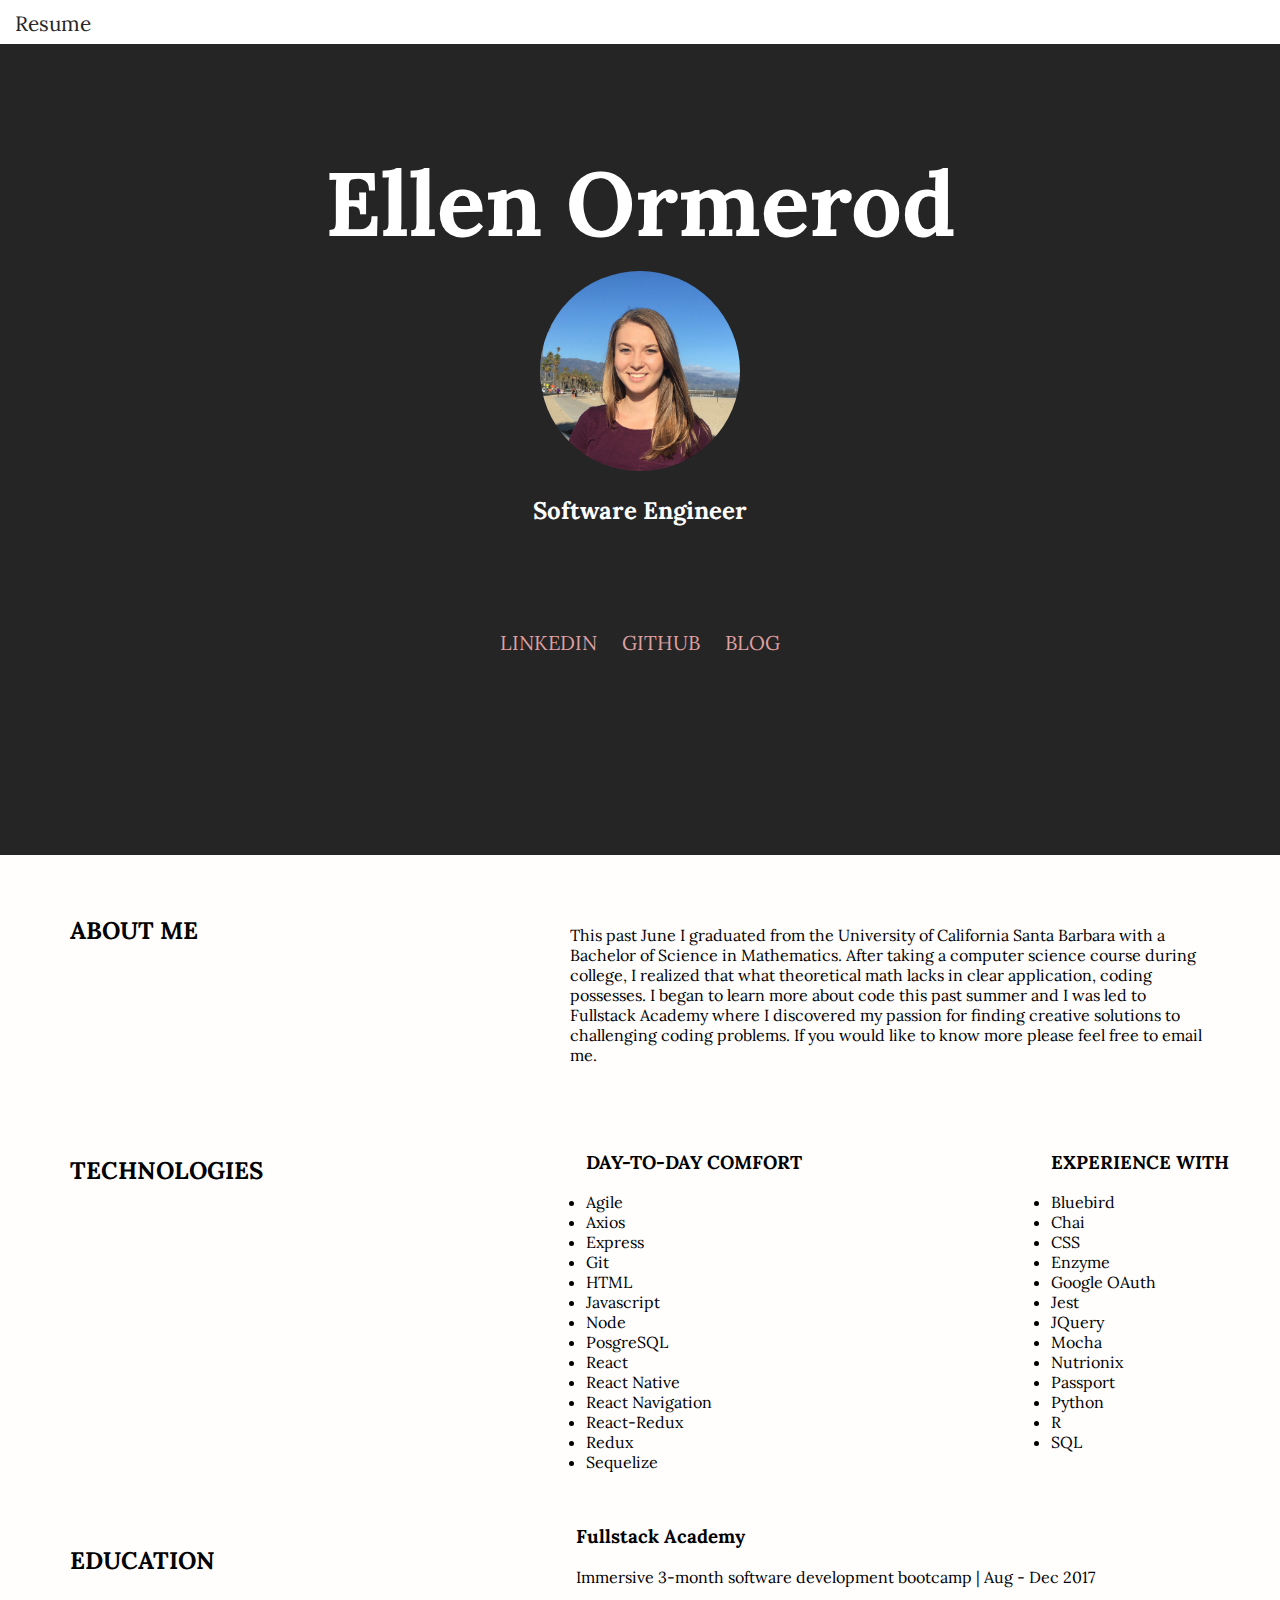
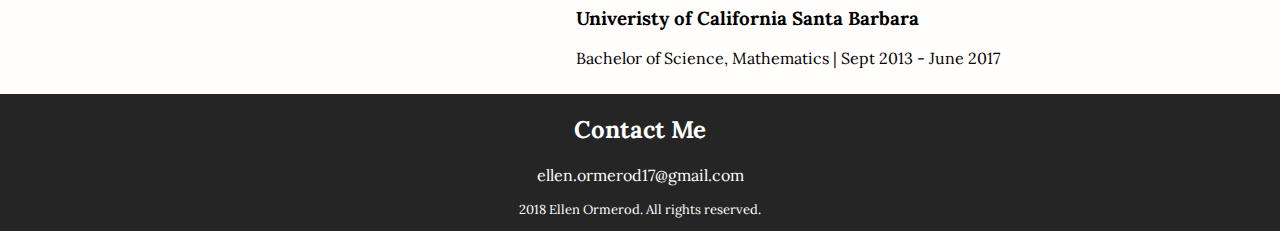
<file: index.html>
<!DOCTYPE html>
<html>

<head>
  <title>Ellen Ormerod</title>
  <link rel="stylesheet" href="style.css"></link>
  <link href="https://fonts.googleapis.com/css?family=Lora" rel="stylesheet">
</head>

<body>
  <header>
    <nav>
      <div class="nav-item">
        <!-- <a href="project.html">Projects</a> -->
        <a href="OrmerodResume.pdf" target="_blank">Resume</a>
      </div>
    </nav>

  </header>

  <section id="title">
    <div id="title-text">
      <h1>Ellen Ormerod</h1>
      <img src="ellen.jpg">
      <h2>Software Engineer</h2>
    </div>
    <div class="links">
      <a href="https://linkedin.com/in/ellenormerod" target="_blank">LINKEDIN</a>
      <a href="https://github.com/ellenormerod" target="_blank">GITHUB</a>
      <a href="https://medium.com/@ellen.ormerod17/a-beginners-introduction-to-r-7a40d4977417" target="_blank">BLOG</a>
    </div>
  </section id="title">
  <section id="about">
    <div class="flex">
      <h2>ABOUT ME</h2>
      <p>
          This past June I graduated from the University of California Santa Barbara with a Bachelor of Science in Mathematics. After taking a computer science course during college, I realized that what theoretical math lacks in clear application, coding possesses. I began to learn more about code this past summer and I was led to Fullstack Academy where I discovered my passion for finding creative solutions to challenging coding problems. If you would like to know more please feel free to email me.
      </p>
    </div>
  </section>
  <section id="technology">
    <div class="flex">
      <h2>TECHNOLOGIES</h2>
      <div class="elements">
        <ul class="list1">
          <h3 class="text">DAY-TO-DAY COMFORT</h3>
          <li>Agile</li>
          <li>Axios</li>
          <li>Express</li>
          <li>Git</li>
          <li>HTML</li>
          <li>Javascript</li>
          <li>Node</li>
          <li>PosgreSQL</li>
          <li>React</li>
          <li>React Native</li>
          <li>React Navigation</li>
          <li>React-Redux</li>
          <li>Redux</li>
          <li>Sequelize</li>
        </ul>
        <ul class="list2">
          <h3 class="text">EXPERIENCE WITH</h3>
          <li>Bluebird</li>
          <li>Chai</li>
          <li>CSS</li>
          <li>Enzyme</li>
          <li>Google OAuth</li>
          <li>Jest</li>
          <li>JQuery</li>
          <li>Mocha</li>
          <li>Nutrionix</li>
          <li>Passport</li>
          <li>Python</li>
          <li>R</li>
          <li>SQL</li>
        </ul>
      </div>
    </div>
  </section>

  <section id="education">
    <div class="flex">
      <h2>EDUCATION</h2>
      <div class="info">
        <h3 class="text">Fullstack Academy</h3>
        <p>Immersive 3-month software development bootcamp | Aug - Dec 2017</p>
        <h3 class="text">Univeristy of California Santa Barbara</h3>
        <p>Bachelor of Science, Mathematics | Sept 2013 - June 2017</p>
      </div>
    </div>
  </section>


  <footer class="footer">
    <div class="text">
      <h2>Contact Me</h2>
      <p>ellen.ormerod17@gmail.com</p>
      <p id="extra">2018 Ellen Ormerod. All rights reserved. </p>
    </div>
  </footer>
</body>

</html>
</file>
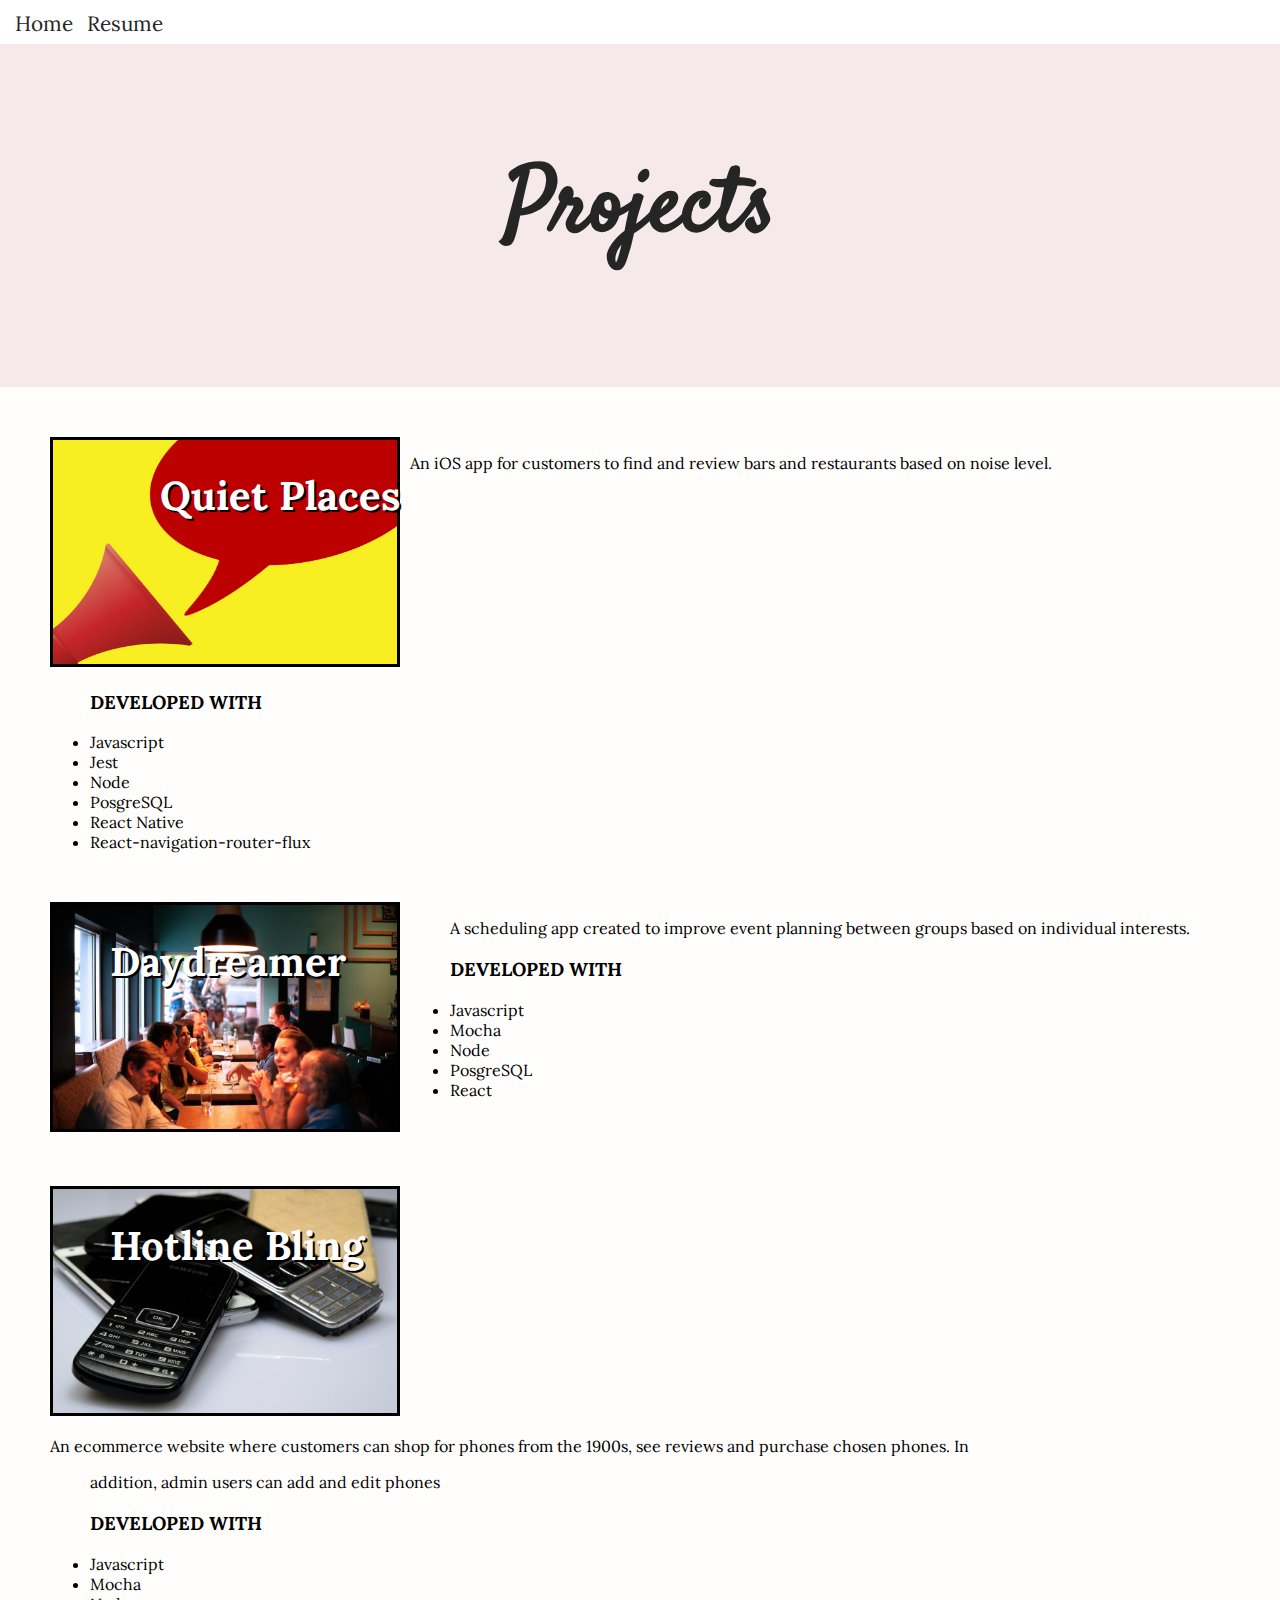
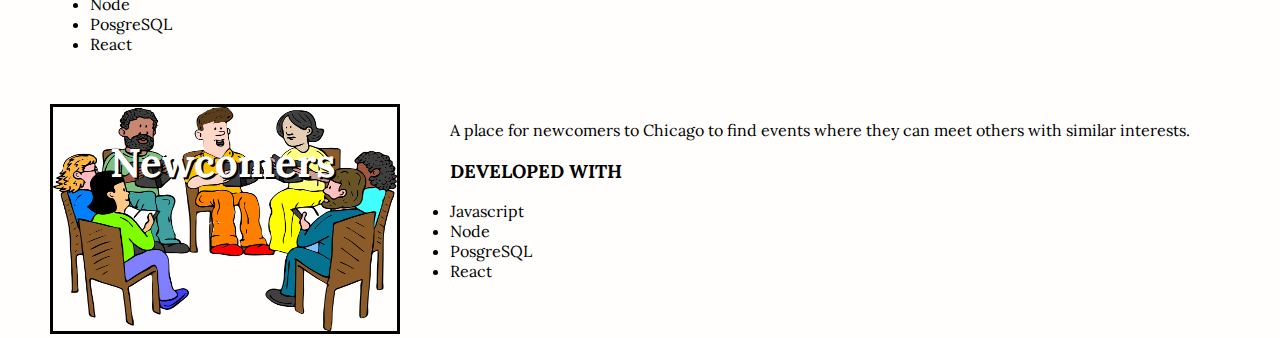
<file: project.html>
<!DOCTYPE html>
<html>

<head>
  <title>Ellen Ormerod</title>
  <link rel="stylesheet" href="style.css"></link>
  <link href="https://fonts.googleapis.com/css?family=Lora" rel="stylesheet">
  <link href="https://fonts.googleapis.com/css?family=Satisfy" rel="stylesheet">
</head>

<body>
  <header>
    <nav>
      <div class="nav-item">
        <a href="index.html">Home</a>
        <a href="OrmerodResume.pdf" target="_blank">Resume</a>
      </div>
    </nav>
  </header>
  <section id="project-title">
    <div id="project-text">
      <h1>Projects</h1>
    </div>
  </section>
  <div class="project-links">
    <a href="https://github.com/ellenormerod/QuietLocations" target="_blank">
      <img src="megaphone.jpg" />
    </a>
    <h2 id="quietPlaces">Quiet Places</h2>
    <p>An iOS app for customers to find and review bars and restaurants based on noise level.</p>
    <ul class="project-list">
      <h3 class="text">DEVELOPED WITH</h3>
      <li>Javascript</li>
      <li>Jest</li>
      <li>Node</li>
      <li>PosgreSQL</li>
      <li>React Native</li>
      <li>React-navigation-router-flux</li>
    </ul>
  </div>

  <div class="project-links">
    <a href="https://github.com/Capstone-Daydreamer/Capstone-Daydreamer" target="_blank">
      <img src="restaurant.jpg" />
    </a>
    <h2>Daydreamer</h2>
    <ul class="project-list">
      <p>A scheduling app created to improve event planning between groups based on individual interests.</p>
      <h3 class="text">DEVELOPED WITH</h3>
      <li>Javascript</li>
      <li>Mocha</li>
      <li>Node</li>
      <li>PosgreSQL</li>
      <li>React</li>
    </ul>
  </div>
  <div class="project-links">
    <a href="https://github.com/FSAHotlineBling/HotlineBling" target="_blank">
      <img src="phone.jpg" />
    </a>
    <h2>Hotline Bling</h2>
    <p>An ecommerce website where customers can shop for phones from the 1900s, see reviews and purchase chosen phones. In
    <ul class="project-list">
        addition, admin users can add and edit phones</p>
      <h3 class="text">DEVELOPED WITH</h3>
      <li>Javascript</li>
      <li>Mocha</li>
      <li>Node</li>
      <li>PosgreSQL</li>
      <li>React</li>
    </ul>
  </div>
  <div class="project-links">
    <a href="https://github.com/ellenormerod/stackathon" target="_blank">
      <img src="teachers.png" />
    </a>
    <h2>Newcomers</h2>
    <ul class="project-list">
      <p>A place for newcomers to Chicago to find events where they can meet others with similar interests.</p>
      <h3 class="text">DEVELOPED WITH</h3>
      <li>Javascript</li>
      <li>Node</li>
      <li>PosgreSQL</li>
      <li>React</li>
    </ul>
  </div>


</body>

</html>
</file>
<file: style.css>
* {
  box-sizing: border-box;
}

body {
	text-align: center;
  background-color: rgb(255, 254, 253);
  font-family: 'Lora', serif; 
  width: 100vw;
  height: 100vh;
  margin: 0;
  padding: 0; 
}
.links > a {
  color: #de9fa0;
}
/* visited link */
.links a:visited {
  color: #de9fa0;
}

/* mouse over link */
.links a:hover {
  text-decoration: underline;
}

.flex {
  display: flex;
  /* justify-content: space-between; */
}

@media screen and (max-width: 600px) {
  .flex {
    flex-flow: column wrap;
    align-items: center;
    padding: 0 15px;
  }
}


header {
  display: flex;
  position: fixed;
  padding: 10px;
  width: 100vw;
  color: #fff;
  background-color: white;
  z-index: 100;
}

header nav {
  display: flex;
}

.nav-item {
  height: 1.5em;
  margin: 0 1.5em 0 0;
}

.nav-item a {
  font-size: 1.3em;
  color: #252525;
  text-decoration: none;
  padding: 5px;
  border-radius: 5px;
  transition: all 1s, background-color 0.5s;
}
.nav-item a:hover {
  color: #202b47;
  background-color: #fff;
  box-shadow: #d3d3d3;
}



/* Sections */
section {
  box-sizing: border-box;
  position: relative;
  width: 100%;
  overflow: hidden;
}
section h1 {
  text-align: center;
  position: relative;
  margin: 10px 0;
  font-size: 90px;
}
section h2 {
  text-align: left;
  position: relative;
}
section .links {
  font-size: 20px;
}
section a {
  margin: 10px
}

ul {
  display: inline-block;
  vertical-align: top;
}

a {
  text-decoration: none;
  color: #000;
}
#title-text img {
  height: 200px;
  border-radius: 50%;
}

#title {
  height: 95vh;
  width: 100%;
  display: flex;
  justify-content: center;
  background-color: #252525;
}

#title h2 {
  text-align: center;
}

#title #title-text {
  position: absolute;
  top: 15vh;
  color: #fff;
  text-shadow: 2px 2px #252525;
  z-index: 1;
}

#title .links {
  position: absolute;
  z-index: 10;
  top: 70vh;
}

#about {
  padding: 20px 20px 0 20px;
}
#about p {
  flex: 2;
  margin: 50px 50px 50px 130px;
  text-align: left;
}

#about h2 {
  flex: 1;
  margin: 40px 50px 0px 50px;
}

.elements {
  position: relative;
  padding-left: 17px;
  padding-right: 17px;
  padding-bottom: 17px;
}

#technology .elements {
  flex: 2;
}

#technology h2{
  flex: 1;
  margin: 40px 50px 0px 70px;
}

.list1 {
  list-style-position: outside;
  text-align: left;
  width: 36vw;
}

.list2 {
  list-style-position: outside;
  text-align: left;
}

.info {
  text-align: left;
  width: 55vw;
}


#education h2 {
  flex: 1;
  margin: 40px 50px 0px 70px;
}

#education info {
  flex: 2;
}

.footer {
  display: flex;
  justify-content: space-evenly;
  background-color: #252525;
  color: #fff;
  margin: 10px 0 0 0;
}

.footer .text {
  position: relative;
}

.text #extra {
  font-size: 13px;
}

#project-title {
  height: 43vh;
  width: 100%;
  display: flex;
  justify-content: center;
  background-color: #f5e9e9;
}

#project-title #project-text {
  position: absolute;
  top: 15vh;
  color: #252525;
  z-index: 1;
  font-family: 'Satisfy', cursive;
}

.project-links {
  display: flex;
  flex-wrap: wrap;
  margin: 50px;
}

.project-links img{
  z-index: 1;
  width: 350px;
  height: 230px;
  margin: 0 10px 0 0;
  border: solid;
}

.project-list{
  list-style-position: outside;
  text-align: left;
  margin: 0;
}

.project-links h2 {
  z-index: 1;
  position: absolute;
  left: 110px;
  color: white;
  text-shadow: 2px 2px black;
  font-size: 40px;
}

.project-links #quietPlaces{
  left: 160px;
}

.project-list p {
  overflow-wrap: break-word;
}
</file>
